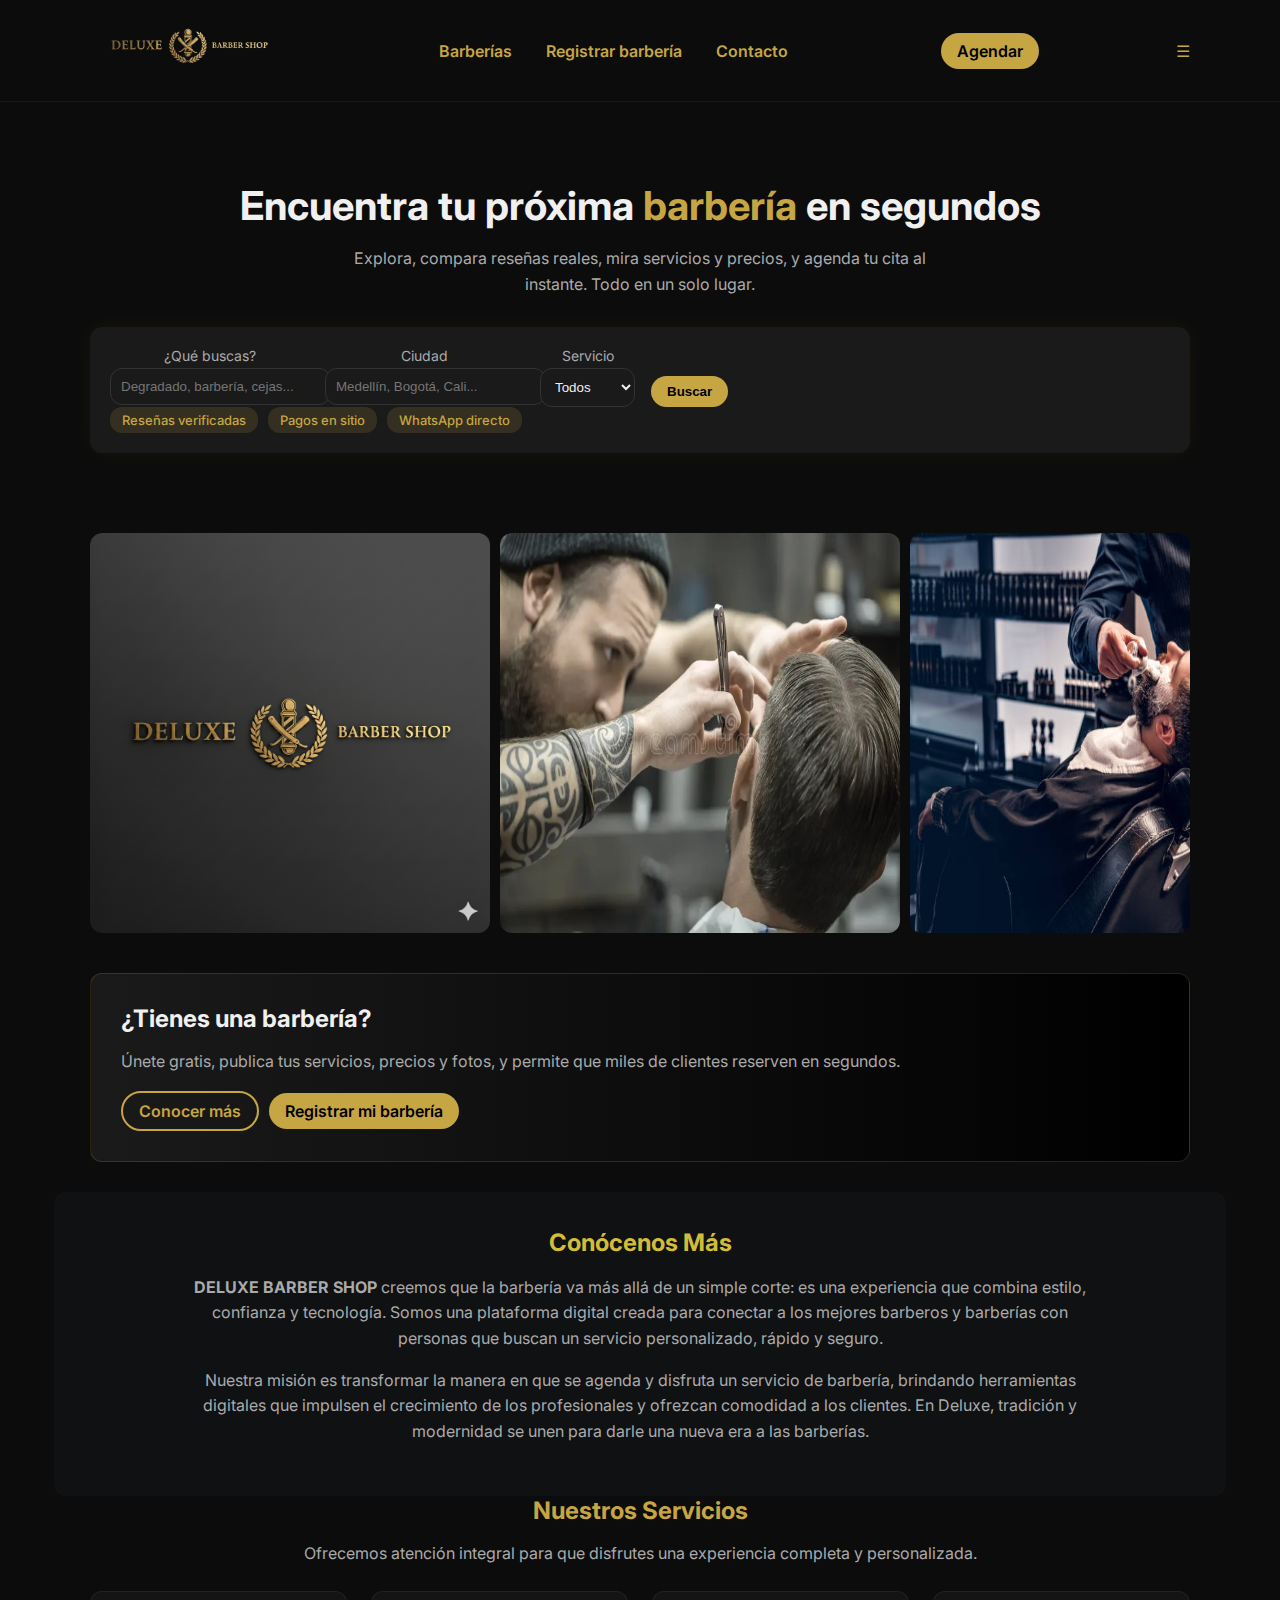
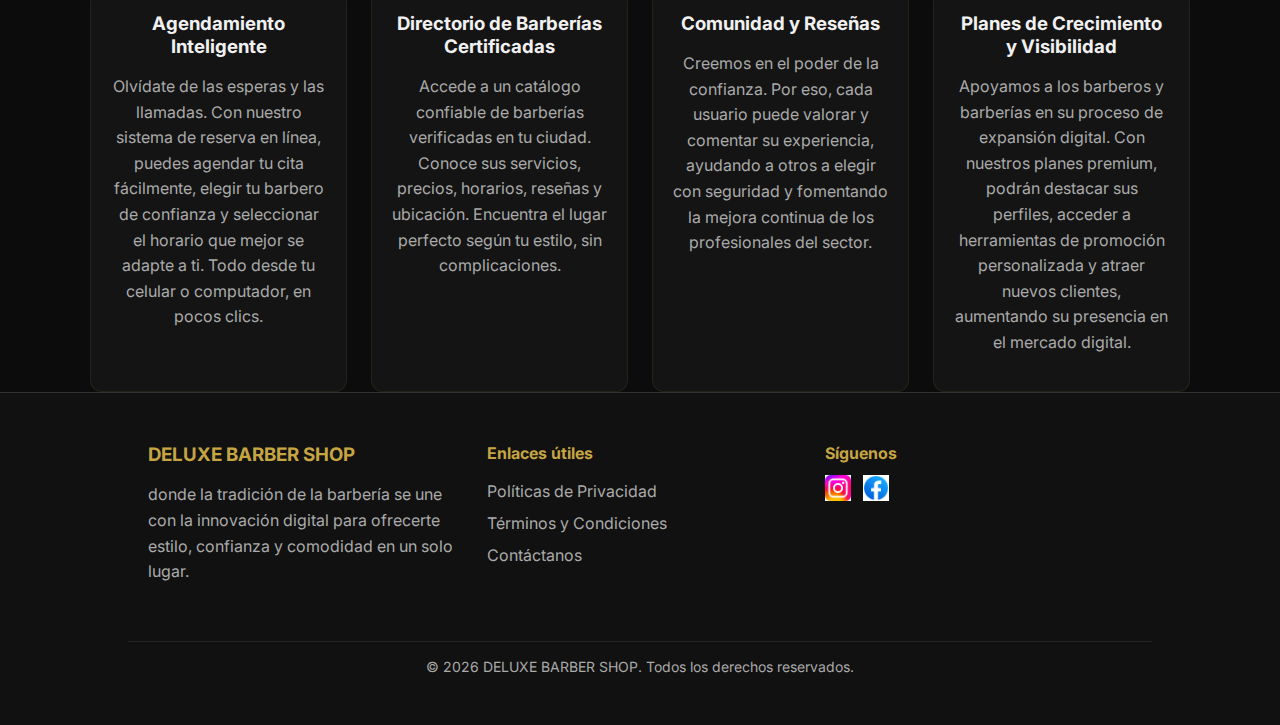
<file: index.html>
<!DOCTYPE html>
<html lang="es">
<head>
  <meta charset="UTF-8" />
  <meta name="viewport" content="width=device-width, initial-scale=1" />
  <title>DELUXE BARBER SHOP · Encuentra y agenda en barberías cerca de ti</title>
  <link href="styles.css" rel="stylesheet">
  <link rel="preconnect" href="https://fonts.googleapis.com">
  <link href="https://fonts.googleapis.com/css2?family=Inter:wght@400;600;700&display=swap" rel="stylesheet">
  <meta name="description" content="DELUXE BARBER SHOP: descubre, compara, lee reseñas y reserva tu cita en segundos.">
</head>
<body>
<header class="site-header">
  <div class="container navbar">
    <a class="brand" href="index.html">
      <img src="assets/foto5.png" alt="DELUXE BARBER SHOP" class="logo-horizontal">
    </a>

    <nav id="navMenu">
      <a href="barberias.html">Barberías</a>
      <a href="registrar.html">Registrar barbería</a>
      <a href="contacto.html">Contacto</a>
    </nav>

    <div class="cta">
      <a class="btn" href="reservas.html">Agendar</a>
    </div>

    <!-- Botón menú hamburguesa -->
    <div class="menu-toggle" id="menuToggle">☰</div>
  </div>
</header>

<main>
  <section class="hero container">
    <div class="headline">
      <h1>Encuentra tu próxima <span style="color:var(--primary)">barbería</span> en segundos</h1>
      <p>Explora, compara reseñas reales, mira servicios y precios, y agenda tu cita al instante. Todo en un solo lugar.</p>
    </div>

    <form class="search-card" action="barberias.html" method="GET" aria-label="Buscar barberías">
      <div class="search-row">
        <div class="field">
          <label for="q">¿Qué buscas?</label>
          <input id="q" name="q" type="text" placeholder="Degradado, barbería, cejas..." autocomplete="off">
        </div>
        <div class="field">
          <label for="city">Ciudad</label>
          <input id="city" name="city" type="text" placeholder="Medellín, Bogotá, Cali...">
        </div>
        <div class="field">
          <label for="service">Servicio</label>
          <select id="service" name="service">
            <option value="">Todos</option>
            <option>Corte</option>
            <option>Barba</option>
            <option>Perfilado</option>
            <option>Tinte</option>
            <option>Diseño</option>
          </select>
        </div>
        <div class="field" style="align-self:end">
          <button class="btn" type="submit">Buscar</button>
        </div>
      </div>
      <div style="display:flex; gap:10px; align-items:center; flex-wrap:wrap">
        <span class="badge">Reseñas verificadas</span>
        <span class="badge">Pagos en sitio</span>
        <span class="badge">WhatsApp directo</span>
      </div>
    </form>
  </section>

  <section class="section container">
    <div class="carousel">
      <div class="carousel-track">
        <img src="assets/foto1.png" alt="Barbería 1">
        <img src="assets/foto2.webp" alt="Barbería 2">
        <img src="assets/foto3.jpg" alt="Barbería 3">
        <img src="assets/foto4.webp" alt="Barbería 4">
      </div>
    </div>
  </section>

  <section class="section container">
    <div class="banner">
      <div>
        <h2>¿Tienes una barbería?</h2>
        <p class="subtitle">Únete gratis, publica tus servicios, precios y fotos, y permite que miles de clientes reserven en segundos.</p>
      </div>
      <div style="display:flex; gap:10px; justify-content:flex-end; align-items:center">
        <!-- Este botón ahora hace scroll a #conocenos -->
        <a class="btn ghost" id="btn-conoce-mas" href="#conocenos">Conocer más</a>
        <a class="btn" href="registrar.html">Registrar mi barbería</a>
      </div>
    </div>
  </section>

  <!-- NUEVA SECCIÓN: Conócenos (visible, hacia donde scrollea el botón) -->
  <section id="conocenos" class="section container" style="background:#0f1113; border-radius:12px; padding:36px; margin-top:30px;">
    <h2 style="color:rgb(211, 188, 56); text-align:center; margin-bottom:18px;">Conócenos Más</h2>
    <div style="max-width:900px; margin:0 auto; color:var(--muted); line-height:1.7; text-align:center;">
      <p><strong>DELUXE BARBER SHOP</strong> creemos que la barbería va más allá de un simple corte: es una experiencia que combina estilo, confianza y tecnología. Somos una plataforma digital creada para conectar a los mejores barberos y barberías con personas que buscan un servicio personalizado, rápido y seguro.</p>
      <p>Nuestra misión es transformar la manera en que se agenda y disfruta un servicio de barbería, brindando herramientas digitales que impulsen el crecimiento de los profesionales y ofrezcan comodidad a los clientes.
        En Deluxe, tradición y modernidad se unen para darle una nueva era a las barberías.</p>
    </div>
  </section>

  <!-- Sección Servicios (igual que antes) -->
  <section class="section container" id="servicios" style="text-align:center;">
    <h2 style="color:var(--primary);">Nuestros Servicios</h2>
    <p class="subtitle">Ofrecemos atención integral para que disfrutes una experiencia completa y personalizada.</p>
    <div style="display:grid; grid-template-columns: repeat(auto-fit,minmax(240px,1fr)); gap:24px; margin-top:24px;">
      <div class="card">
        <h3>Agendamiento Inteligente</h3>
        <p>Olvídate de las esperas y las llamadas. Con nuestro sistema de reserva en línea, puedes agendar tu cita fácilmente, elegir tu barbero de confianza y seleccionar el horario que mejor se adapte a ti. Todo desde tu celular o computador, en pocos clics.</p>
      </div>
      <div class="card">
        <h3>Directorio de Barberías Certificadas</h3>
        <p>Accede a un catálogo confiable de barberías verificadas en tu ciudad. Conoce sus servicios, precios, horarios, reseñas y ubicación. Encuentra el lugar perfecto según tu estilo, sin complicaciones.</p>
      </div>
      <div class="card">
        <h3>Comunidad y Reseñas</h3>
        <p>Creemos en el poder de la confianza. Por eso, cada usuario puede valorar y comentar su experiencia, ayudando a otros a elegir con seguridad y fomentando la mejora continua de los profesionales del sector.</p>
      </div>
      <div class="card">
        <h3>Planes de Crecimiento y Visibilidad</h3>
        <p>Apoyamos a los barberos y barberías en su proceso de expansión digital. Con nuestros planes premium, podrán destacar sus perfiles, acceder a herramientas de promoción personalizada y atraer nuevos clientes, aumentando su presencia en el mercado digital.</p>
      </div>
    </div>
  </section>
</main>

<!-- Footer actualizado con enlaces a privacidad/terminos y redes (links de ejemplo) -->
<footer class="footer">
  <div class="container" style="display:grid; grid-template-columns: repeat(auto-fit, minmax(220px,1fr)); gap:32px;">
    <div>
      <h3 style="color:var(--primary); margin-bottom:12px;">DELUXE BARBER SHOP</h3>
      <p style="color:var(--muted);">donde la tradición de la barbería se une con la innovación digital para ofrecerte estilo, confianza y comodidad en un solo lugar.</p>
    </div>

    <div>
      <h4 style="color:var(--primary); margin-bottom:12px;">Enlaces útiles</h4>
      <ul style="list-style:none; padding:0; margin:0; line-height:2;">
        <li><a href="privacidad.html">Políticas de Privacidad</a></li>
        <li><a href="terminos.html">Términos y Condiciones</a></li>
        <li><a href="contacto.html">Contáctanos</a></li>
      </ul>
    </div>

    <div>
      <h4 style="color:var(--primary); margin-bottom:12px;">Síguenos</h4>
      <div style="display:flex; gap:12px; align-items:center;">
        <!-- enlaces de ejemplo; reemplázalos por los reales cuando quieras -->
        <a href="https://www.instagram.com/deluxe_barber_shop23?igsh=MXJsNG1yYXloMnUyMw==" target="_blank"><img src="assets/instagram.png.jpeg" alt="Instagram" width="26" height="26"></a>
        <a href="https://www.facebook.com/share/1FN46HsBbB/" target="_blank"><img src="assets/facebook.png.png" alt="Facebook" width="26" height="26"></a>
        
      </div>
    </div>
  </div>

  <div style="text-align:center; margin-top:40px; border-top:1px solid rgba(255,255,255,.08); padding-top:16px; font-size:14px; color:var(--muted);">
    © <span id="year"></span> DELUXE BARBER SHOP. Todos los derechos reservados.
  </div>
</footer>

<script src="scripts.js"></script>
<script>
  // año en footer
  document.getElementById('year').textContent = new Date().getFullYear();

  // scroll suave para "Conocer más" (botón)
  document.addEventListener("DOMContentLoaded", function () {
    const btnConoceMas = document.getElementById("btn-conoce-mas");
    const destino = document.getElementById("conocenos");
    if (btnConoceMas && destino) {
      btnConoceMas.addEventListener("click", function (e) {
        e.preventDefault();
        destino.scrollIntoView({ behavior: "smooth", block: "start" });
      });
    }
  });
</script>

<!--Start of Tawk.to Script-->
<script type="text/javascript">
var Tawk_API=Tawk_API||{}, Tawk_LoadStart=new Date();
(function(){
var s1=document.createElement("script"),s0=document.getElementsByTagName("script")[0];
s1.async=true;
s1.src='https://embed.tawk.to/68e9d48e43668619506697a1/1j78mcjt5';
s1.charset='UTF-8';
s1.setAttribute('crossorigin','*');
s0.parentNode.insertBefore(s1,s0);
})();
</script>
<!--End of Tawk.to Script-->
</body>
</html>
</file>
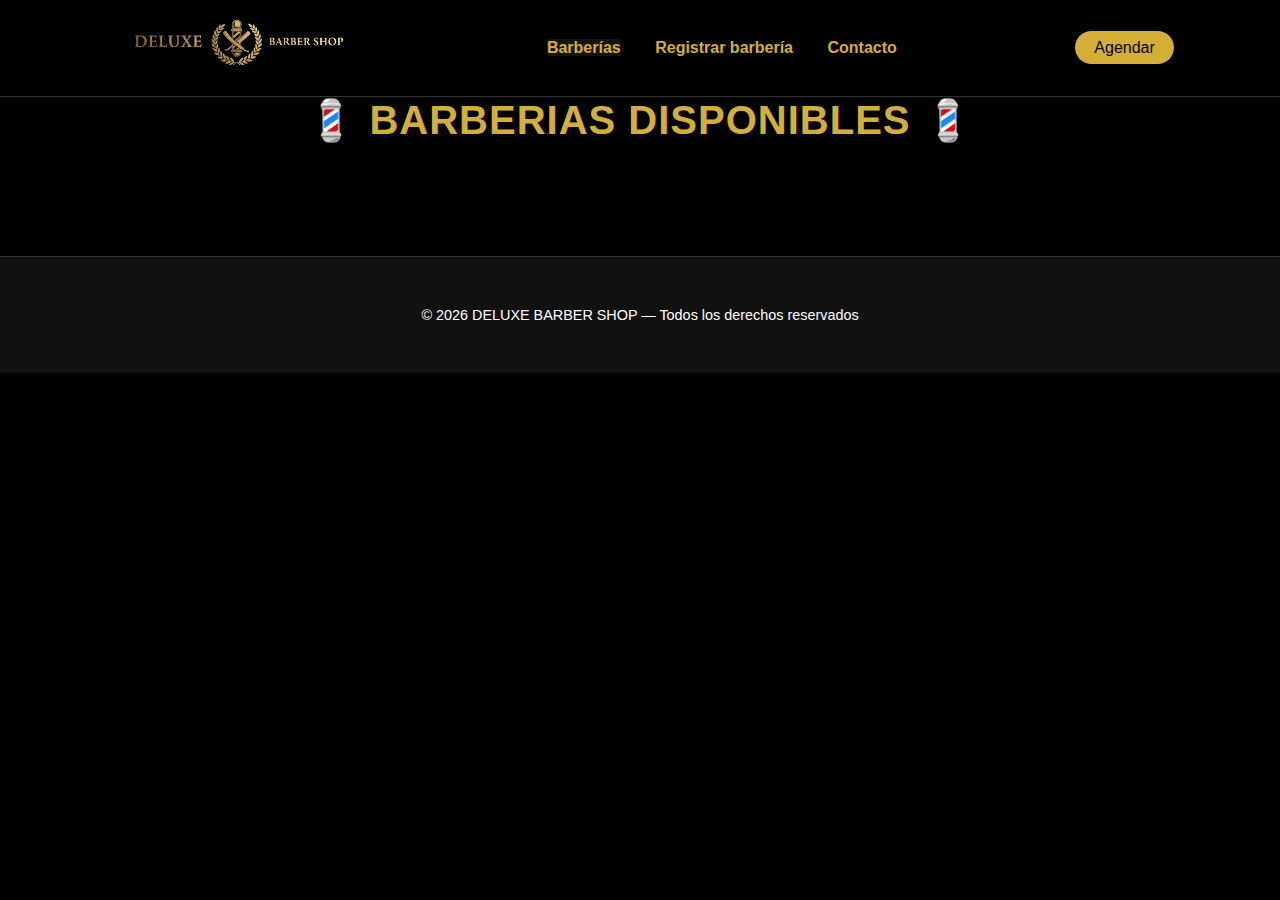
<file: barberias.html>
<!DOCTYPE html>
<html lang="es">
<head>
  <meta charset="UTF-8">
  <meta name="viewport" content="width=device-width, initial-scale=1">
  <title> BARBERIAS DISPONIBLES</title>
  <link href="styles.css" rel="stylesheet">
  <style>
    /* Ajustes visuales específicos para este apartado */
    body {
      background-color: #000;
      color: #fff;
      font-family: 'Poppins', sans-serif;
    }

    h1 {
      text-align: center;
      font-size: 2.5rem;
      color: #d4af37; /* dorado elegante */
      margin-bottom: 2rem;
      text-transform: uppercase;
      letter-spacing: 1px;
    }

    .grid {
      display: grid;
      grid-template-columns: repeat(auto-fit, minmax(280px, 1fr));
      gap: 2rem;
      padding: 1rem;
    }

    .card-barberia {
      background-color: #111;
      border: 1px solid #333;
      border-radius: 15px;
      padding: 1.5rem;
      text-align: center;
      transition: all 0.3s ease;
      box-shadow: 0 0 10px rgba(212,175,55,0.15);
    }

    .card-barberia:hover {
      transform: translateY(-5px);
      box-shadow: 0 0 25px rgba(212,175,55,0.4);
    }

    .card-barberia img {
      width: 100%;
      height: 180px;
      object-fit: cover;
      border-radius: 12px;
      margin-bottom: 10px;
    }

    .card-barberia h3 {
      color: #d4af37;
      margin-bottom: 0.5rem;
      font-size: 1.2rem;
    }

    .card-barberia .meta {
      font-size: 0.9rem;
      color: #ccc;
      margin-bottom: 1rem;
    }

    .btn {
      background-color: #d4af37;
      color: #000;
      padding: 0.5rem 1rem;
      border-radius: 20px;
      text-decoration: none;
      font-weight: 600;
      transition: 0.3s ease;
    }

    .btn:hover {
      background-color: #fff;
      color: #000;
    }

    footer {
      background-color: #111;
      color: #aaa;
      text-align: center;
      padding: 1.5rem 0;
      font-size: 0.9rem;
      margin-top: 3rem;
      border-top: 1px solid #333;
    }

    .navbar a {
      color: #d4af37;
      text-decoration: none;
      margin: 0 1rem;
      font-weight: 500;
      transition: color 0.3s;
    }

    .navbar a:hover {
      color: #d4af37;
    }

    .logo-horizontal {
      height: 60px;
    }

    .site-header {
      background-color: #000;
      border-bottom: 1px solid #333;
      padding: 1rem 0;
    }

    .container.navbar {
      display: flex;
      justify-content: space-between;
      align-items: center;
      flex-wrap: wrap;
      padding: 0 2rem;
    }

    .cta .btn {
      background-color: #d4af37;
      color: #000;
      border-radius: 30px;
      padding: 0.5rem 1.2rem;
    }
  </style>
</head>
<body>

<header class="site-header">
  <div class="container navbar">
    <a class="brand" href="index.html">
      <img src="assets/foto5.png" alt="DELUXE BARBER SHOP" class="logo-horizontal">
    </a>

    <nav>
      <a href="barberias.html" class="active">Barberías</a>
      <a href="registrar.html">Registrar barbería</a>
      <a href="contacto.html">Contacto</a>
    </nav>

    <div class="cta">
      <a class="btn" href="reservas.html">Agendar</a>
    </div>
  </div>
</header>

<main class="container section">
  <h1>💈 BARBERIAS DISPONIBLES 💈</h1>
  <div id="barberiasList" class="grid"></div>
</main>

<footer class="footer">
  <div class="container">© <span id="year"></span> DELUXE BARBER SHOP — Todos los derechos reservados</div>
</footer>

<script  type="module" src="scripts.js"></script>
<script>
document.getElementById('year').textContent = new Date().getFullYear();

async function renderList(){
  const list = await loadBarberias();
  const container = document.getElementById("barberiasList");
  container.innerHTML = "";

  if (!list.length){
    container.innerHTML = "<p style='text-align:center;'>No hay barberías registradas por el momento.</p>";
    return;
  }

  list.forEach(b => {
    const card = document.createElement("div");
    card.className = "card-barberia";

    const logo = b.logo ? `<img src="${b.logo}" alt="Logo de ${b.name}">` : "";
    const photo = (b.photos && b.photos.length) ? 
      `<img src="${b.photos[0]}" alt="Foto de ${b.name}">` 
      : "";

    card.innerHTML = `
      ${logo || photo}
      <h3>${b.name}</h3>
      <p class="meta">${b.address || ''} ${b.city ? '• ' + b.city : ''}</p>
      <a class="btn" href="barberia.html?id=${b.id}">Ver barbería</a>
    `;

    container.appendChild(card);
  });
}

renderList();
</script>
</body>
</html>
</file>
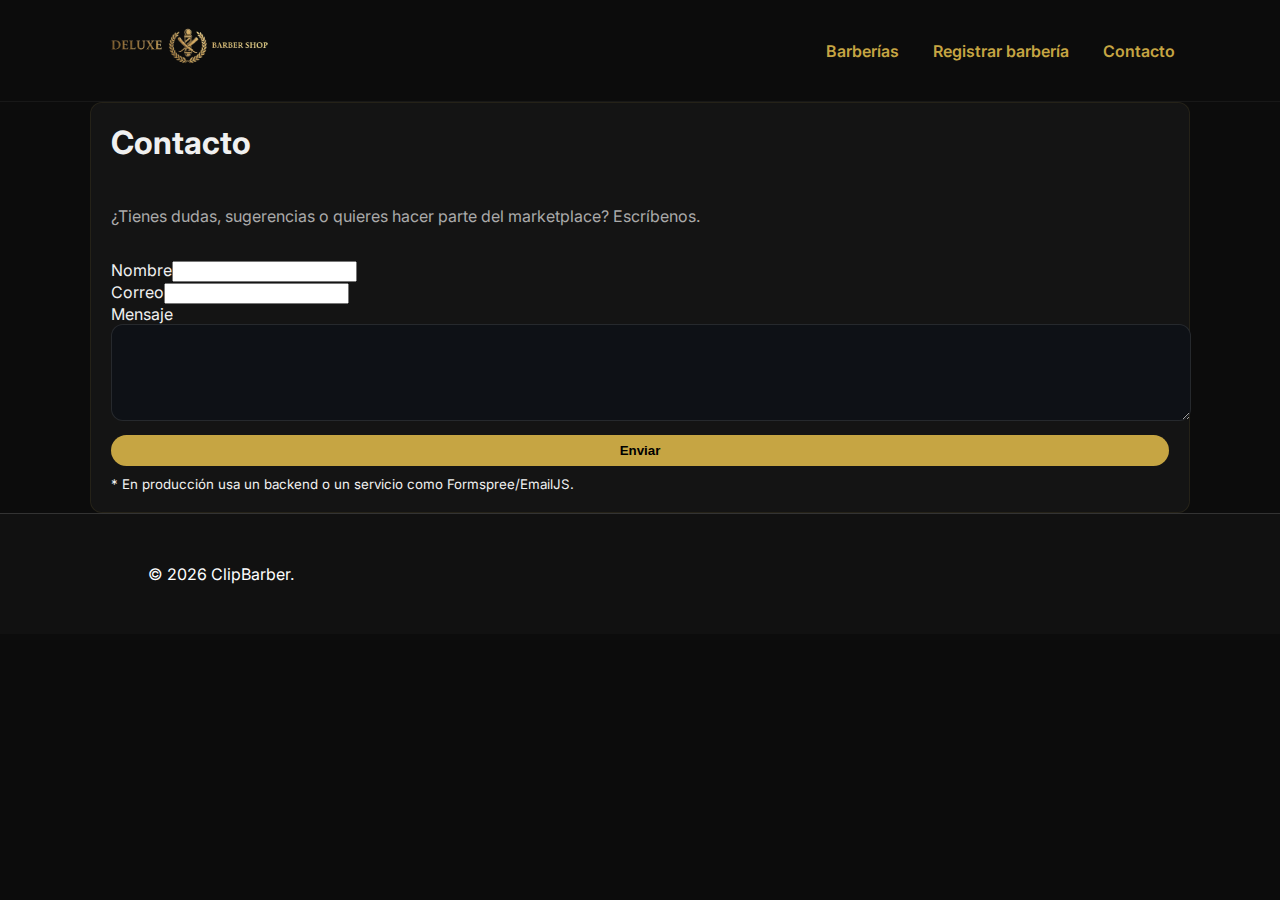
<file: contacto.html>
<!DOCTYPE html>
<html lang="es">
<head>
  <meta charset="UTF-8">
  <meta name="viewport" content="width=device-width, initial-scale=1">
  <title>Contacto · ClipBarber</title>
  <link href="styles.css" rel="stylesheet">
  <link rel="preconnect" href="https://fonts.googleapis.com">
  <link href="https://fonts.googleapis.com/css2?family=Inter:wght@400;600;700&display=swap" rel="stylesheet">
</head>
<body>
<header class="site-header">
  <div class="container navbar">
    <a class="brand" href="index.html">
      <img src="assets/foto5.png" alt="ClipBarber Logo" class="logo-horizontal">
    </a>
    <nav>
      <a href="barberias.html">Barberías</a>
      <a href="registrar.html">Registrar barbería</a>
      <a href="contacto.html">Contacto</a>
    </nav>
  </div>
</header>

<main class="container section">
  <section class="card" style="display:grid; gap:14px">
    <h1>Contacto</h1>
    <p class="subtitle">¿Tienes dudas, sugerencias o quieres hacer parte del marketplace? Escríbenos.</p>
    <form action="mailto:tuequipo@clipbarber.com" method="post" enctype="text/plain" style="display:grid; gap:10px">
      <div class="grid" style="gap:10px">
        <div style="grid-column: span 6"><label>Nombre<input required name="nombre"></label></div>
        <div style="grid-column: span 6"><label>Correo<input required type="email" name="email"></label></div>
        <div style="grid-column: span 12"><label>Mensaje<textarea required name="mensaje" rows="5" style="width:100%;border-radius:12px;background:#0e1116;border:1px solid rgba(255,255,255,.1);color:var(--text);padding:10px"></textarea></label></div>
      </div>
      <button class="btn" type="submit">Enviar</button>
      <small class="meta">* En producción usa un backend o un servicio como Formspree/EmailJS.</small>
    </form>
  </section>
</main>

<footer class="footer"><div class="container">© <span id="year"></span> ClipBarber.</div></footer>
<script>document.getElementById('year').textContent = new Date().getFullYear();</script>
</body>
</html>
</file>
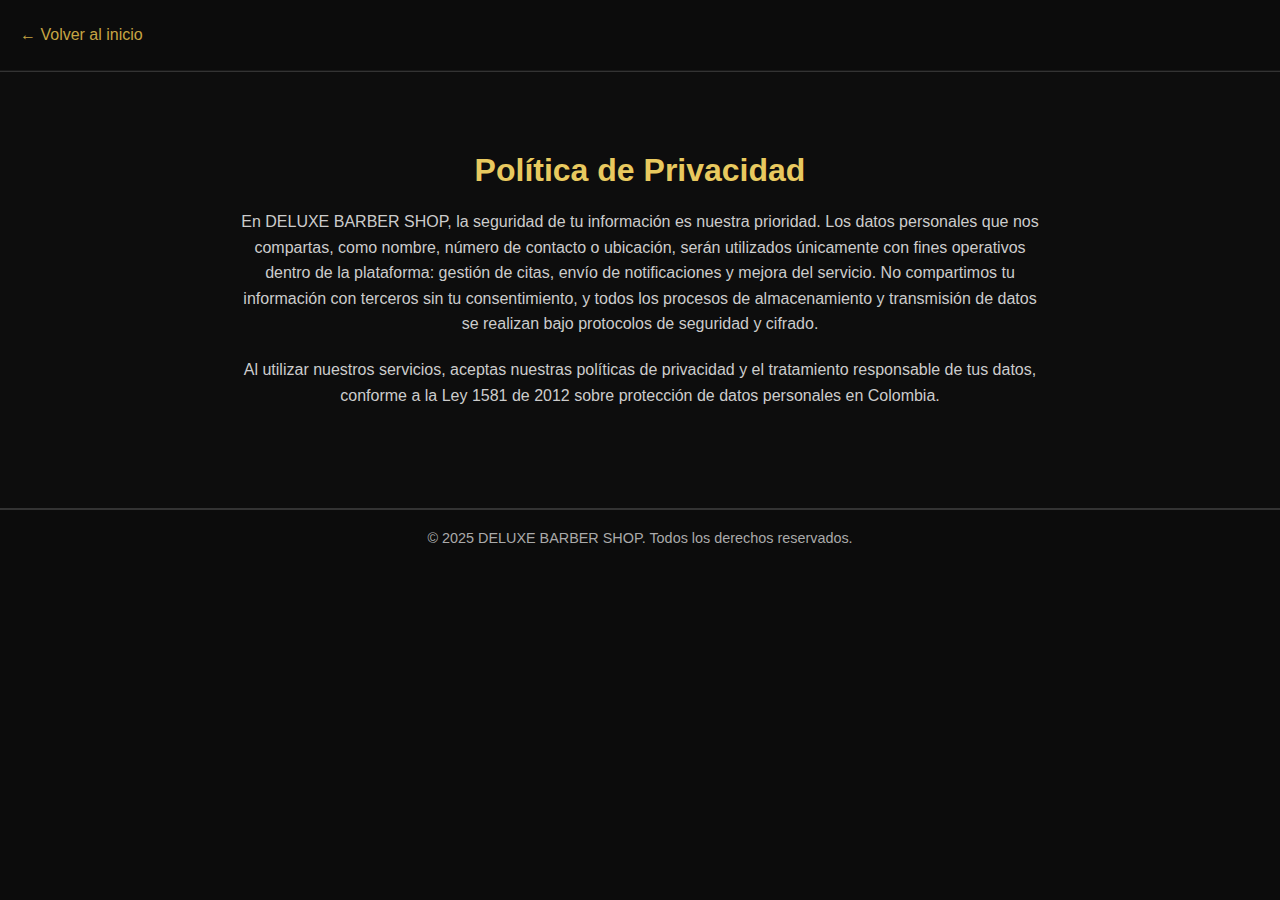
<file: privacidad.html>
<!DOCTYPE html>
<html lang="es">
<head>
<meta charset="UTF-8">
<title>Política de Privacidad · DELUXE BARBER SHOP</title>
<link href="styles.css" rel="stylesheet">
</head>
<body>
  <header class="site-header">
    <div class="navbar">
      <a href="index.html" class="brand">← Volver al inicio</a>
    </div>
  </header>
  <main class="about">
    <h2>Política de Privacidad</h2>
    <p>En DELUXE BARBER SHOP, la seguridad de tu información es nuestra prioridad. Los datos personales que nos compartas, como nombre, número de contacto o ubicación, serán utilizados únicamente con fines operativos dentro de la plataforma: gestión de citas, envío de notificaciones y mejora del servicio.
       No compartimos tu información con terceros sin tu consentimiento, y todos los procesos de almacenamiento y transmisión de datos se realizan bajo protocolos de seguridad y cifrado.</p>
    <p>Al utilizar nuestros servicios, aceptas nuestras políticas de privacidad y el tratamiento responsable de tus datos, conforme a la Ley 1581 de 2012 sobre protección de datos personales en Colombia.</p>
  </main>
  <footer class="footer-bottom">
    © 2025 DELUXE BARBER SHOP. Todos los derechos reservados.
  </footer>
</body>
</html>
</file>
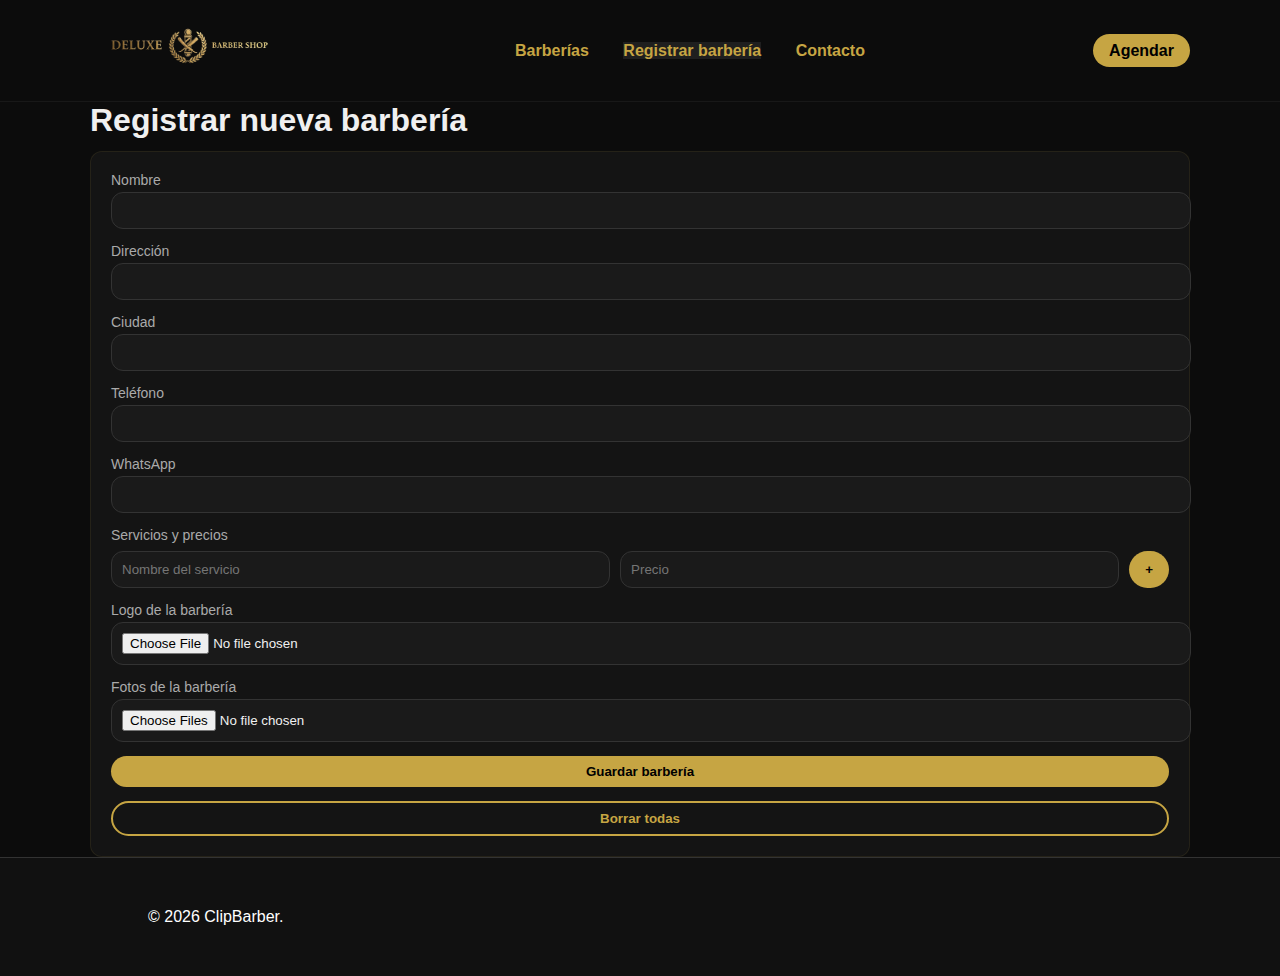
<file: registrar.html>
<!DOCTYPE html>
<html lang="es">
<head>
  <meta charset="UTF-8">
  <meta name="viewport" content="width=device-width, initial-scale=1">
  <title>Registrar Barbería · ClipBarber</title>
  <link href="styles.css" rel="stylesheet">
</head>
<body>
<header class="site-header">
  <div class="navbar container">
    <a class="brand" href="index.html">
      <img src="assets/foto5.png" alt="ClipBarber" class="logo-horizontal">
    </a>
    <nav>
      <a href="barberias.html">Barberías</a>
      <a href="registrar.html">Registrar barbería</a>
      <a href="contacto.html">Contacto</a>
    </nav>
    <div class="cta">
      <a class="btn" href="reservas.html">Agendar</a>
    </div>
  </div>
</header>

<main class="container section">
  <h1>Registrar nueva barbería</h1>

  <form id="formBarberia" class="card" style="display:grid; gap:14px;">
    <div class="field">
      <label for="name">Nombre</label>
      <input type="text" id="name" required>
    </div>

    <div class="field">
      <label for="address">Dirección</label>
      <input type="text" id="address">
    </div>

    <div class="field">
      <label for="city">Ciudad</label>
      <input type="text" id="city">
    </div>

    <div class="field">
      <label for="phone">Teléfono</label>
      <input type="text" id="phone">
    </div>

    <div class="field">
      <label for="whatsapp">WhatsApp</label>
      <input type="text" id="whatsapp">
    </div>

    
    <div class="field">
      <label>Servicios y precios</label>
      <div id="servicesList"></div>
      <div style="display:flex; gap:10px; margin-top:8px;">
        <input type="text" id="serviceName" placeholder="Nombre del servicio">
        <input type="number" id="servicePrice" placeholder="Precio">
        <button type="button" class="btn" id="addService">+</button>
      </div>
    </div>

    
    <div class="field">
      <label for="logo">Logo de la barbería</label>
      <input type="file" id="logo" name="logo" accept="image/*">
    </div>

    
    <div class="field">
      <label for="photos">Fotos de la barbería</label>
      <input type="file" id="photos" name="photos" accept="image/*" multiple>
    </div>

    <button type="submit" class="btn">Guardar barbería</button>
    <button type="button" id="btnclear" class="btn ghost">Borrar todas</button>
  </form>
</main>

<footer class="footer">
  <div class="container">© <span id="year"></span> ClipBarber.</div>
</footer>

<script src="scripts.js"></script>
<script>
document.getElementById('year').textContent = new Date().getFullYear();

let servicesArr = [];

document.getElementById("addService").addEventListener("click", () => {
  const name = document.getElementById("serviceName").value;
  const price = document.getElementById("servicePrice").value;

  if (!name || !price) {
    alert("Escribe el nombre y el precio del servicio.");
    return;
  }

  servicesArr.push({name, price});
  renderServices();
  document.getElementById("serviceName").value = "";
  document.getElementById("servicePrice").value = "";
});

function renderServices(){
  const list = document.getElementById("servicesList");
  list.innerHTML = servicesArr.map((s,i) => `
    <div style="display:flex; justify-content:space-between; align-items:center; margin-bottom:6px; padding:6px; background:#0f1319; border-radius:8px;">
      <span>${s.name} - $${s.price}</span>
      <button type="button" onclick="removeService(${i})" style="background:red; border:none; color:white; padding:4px 8px; border-radius:6px; cursor:pointer;">x</button>
    </div>
  `).join("");
}

function removeService(i){
  servicesArr.splice(i,1);
  renderServices();
}


document.getElementById("formBarberia").addEventListener("submit", async e => {
  e.preventDefault();

  const name = document.getElementById("name").value;
  const address = document.getElementById("address").value;
  const city = document.getElementById("city").value;
  const phone = document.getElementById("phone").value;
  const whatsapp = document.getElementById("whatsapp").value;

  const logoFile = document.getElementById("logo").files[0];
  const files = document.getElementById("photos").files;

  const newItem = {
    id: Date.now(),
    name,
    address,
    city,
    phone,
    whatsapp,
    services: servicesArr
  };

  await saveBarberia(newItem, files, logoFile);

  toast("Barbería registrada con servicios, logo y fotos");
  e.target.reset();
  servicesArr = [];
  renderServices();
});
</script>
</body>
</html>
</file>
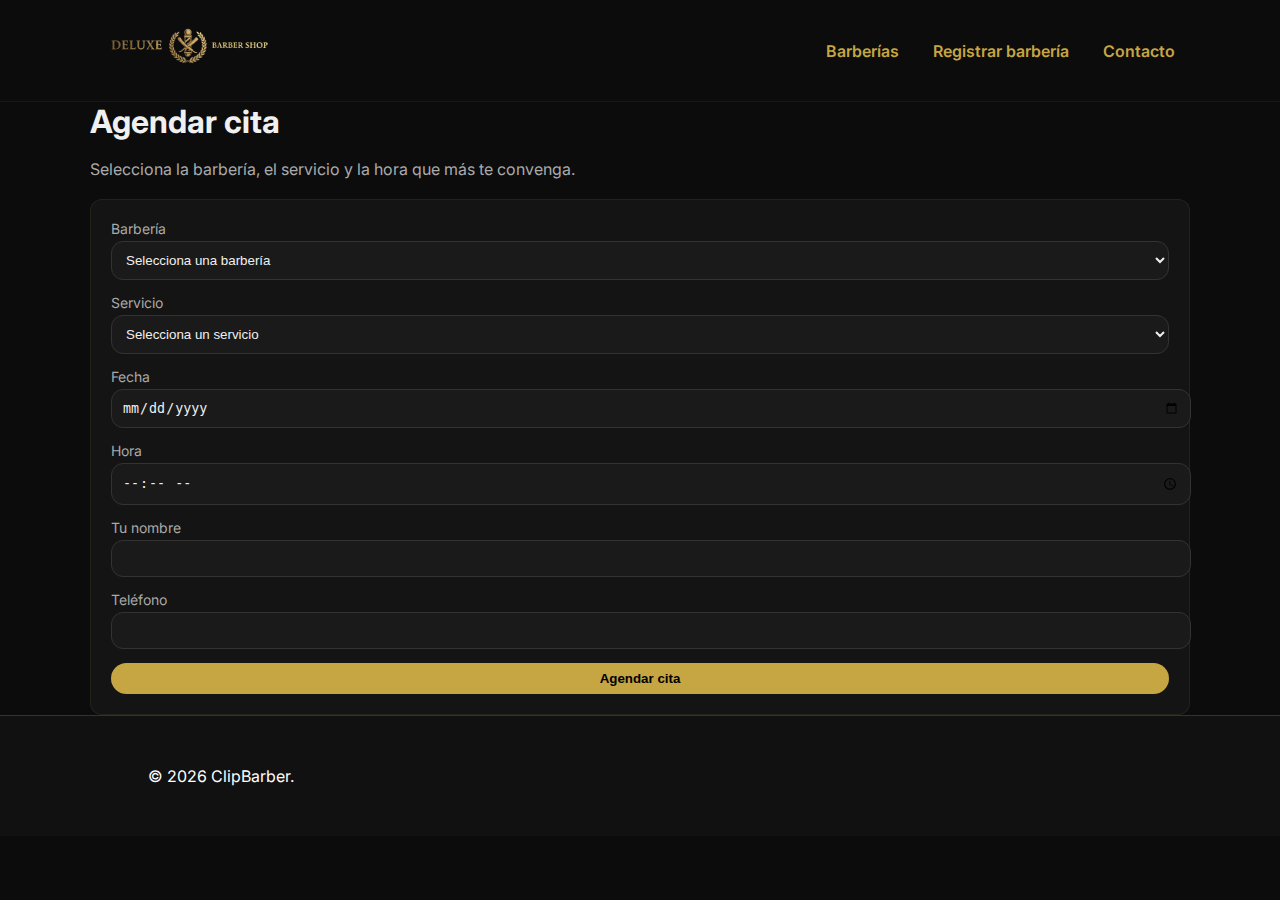
<file: reservas.html>
<!DOCTYPE html>
<html lang="es">
<head>
  <meta charset="UTF-8">
  <meta name="viewport" content="width=device-width, initial-scale=1">
  <title>Agendar cita · ClipBarber</title>
  <link href="styles.css" rel="stylesheet">
  <link rel="preconnect" href="https://fonts.googleapis.com">
  <link href="https://fonts.googleapis.com/css2?family=Inter:wght@400;600;700&display=swap" rel="stylesheet">
</head>
<body>
<header class="site-header">
  <div class="container navbar">
    <a class="brand" href="index.html">
      <img src="assets/foto5.png" alt="ClipBarber Logo" class="logo-horizontal">
    </a>
    <nav>
      <a href="barberias.html">Barberías</a>
      <a href="registrar.html">Registrar barbería</a>
      <a href="contacto.html">Contacto</a>
    </nav>
  </div>
</header>

<main class="container section">
  <h1>Agendar cita</h1>
  <p class="subtitle">Selecciona la barbería, el servicio y la hora que más te convenga.</p>

  <form id="formReserva" class="card" style="display:grid; gap:14px;">
    <div class="field">
      <label for="barberia">Barbería</label>
      <select id="barberia" required>
        <option value="">Selecciona una barbería</option>
      </select>
    </div>

    <div class="field">
      <label for="servicio">Servicio</label>
      <select id="servicio" required>
        <option value="">Selecciona un servicio</option>
      </select>
    </div>

    <div class="field">
      <label for="fecha">Fecha</label>
      <input type="date" id="fecha" required>
    </div>

    <div class="field">
      <label for="hora">Hora</label>
      <input type="time" id="hora" required>
    </div>

    <div class="field">
      <label for="nombre">Tu nombre</label>
      <input type="text" id="nombre" required>
    </div>

    <div class="field">
      <label for="telefono">Teléfono</label>
      <input type="tel" id="telefono" required>
    </div>

    <button type="submit" class="btn">Agendar cita</button>
  </form>
</main>

<footer class="footer">
  <div class="container">© <span id="year"></span> ClipBarber.</div>
</footer>

<script src="scripts.js"></script>
<script>
document.getElementById('year').textContent = new Date().getFullYear();


(async function loadBarberiasForReserva(){
  const list = await loadBarberias();
  const select = document.getElementById("barberia");

  list.forEach(b => {
    const option = document.createElement("option");
    option.value = b.id;
    option.textContent = b.name;
    select.appendChild(option);
  });

  
  select.addEventListener("change", () => {
    const selected = list.find(b => b.id == select.value);
    const servicioSelect = document.getElementById("servicio");
    servicioSelect.innerHTML = '<option value="">Selecciona un servicio</option>';
    if (selected && selected.services) {
      selected.services.forEach(s => {
        const opt = document.createElement("option");
        opt.value = s.name;
        opt.textContent = `${s.name} - $${s.price}`;
        servicioSelect.appendChild(opt);
      });
    }
  });
})();


document.getElementById("formReserva").addEventListener("submit", e => {
  e.preventDefault();
  toast("¡Tu cita ha sido agendada correctamente!");
  e.target.reset();
});
</script>
</body>
</html>
</file>
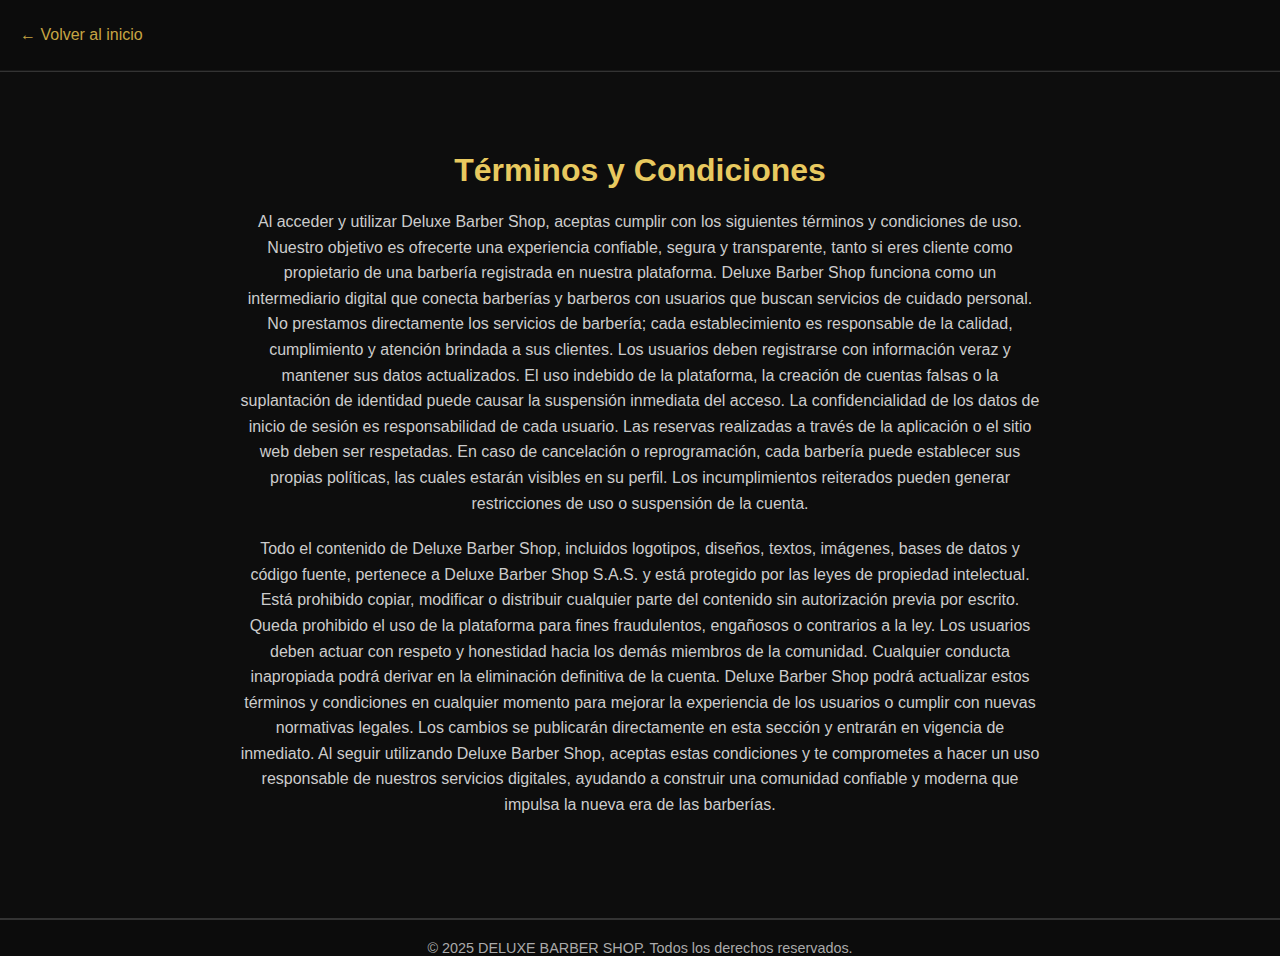
<file: terminos.html>
<!DOCTYPE html>
<html lang="es">
<head>
<meta charset="UTF-8">
<title>Términos y Condiciones · DELUXE BARBER SHOP</title>
<link href="styles.css" rel="stylesheet">
</head>
<body>
  <header class="site-header">
    <div class="navbar">
      <a href="index.html" class="brand">← Volver al inicio</a>
    </div>
  </header>
  <main class="about">
    <h2>Términos y Condiciones</h2>
    <p>Al acceder y utilizar Deluxe Barber Shop, aceptas cumplir con los siguientes términos y condiciones de uso. Nuestro objetivo es ofrecerte una experiencia confiable, segura y transparente, tanto si eres cliente como propietario de una barbería registrada en nuestra plataforma.

      Deluxe Barber Shop funciona como un intermediario digital que conecta barberías y barberos con usuarios que buscan servicios de cuidado personal. No prestamos directamente los servicios de barbería; cada establecimiento es responsable de la calidad, cumplimiento y atención brindada a sus clientes.

      Los usuarios deben registrarse con información veraz y mantener sus datos actualizados. El uso indebido de la plataforma, la creación de cuentas falsas o la suplantación de identidad puede causar la suspensión inmediata del acceso. La confidencialidad de los datos de inicio de sesión es responsabilidad de cada usuario.

      Las reservas realizadas a través de la aplicación o el sitio web deben ser respetadas. En caso de cancelación o reprogramación, cada barbería puede establecer sus propias políticas, las cuales estarán visibles en su perfil. Los incumplimientos reiterados pueden generar restricciones de uso o suspensión de la cuenta.</p>
    <p>Todo el contenido de Deluxe Barber Shop, incluidos logotipos, diseños, textos, imágenes, bases de datos y código fuente, pertenece a Deluxe Barber Shop S.A.S. y está protegido por las leyes de propiedad intelectual. Está prohibido copiar, modificar o distribuir cualquier parte del contenido sin autorización previa por escrito.

      Queda prohibido el uso de la plataforma para fines fraudulentos, engañosos o contrarios a la ley. Los usuarios deben actuar con respeto y honestidad hacia los demás miembros de la comunidad. Cualquier conducta inapropiada podrá derivar en la eliminación definitiva de la cuenta.

      Deluxe Barber Shop podrá actualizar estos términos y condiciones en cualquier momento para mejorar la experiencia de los usuarios o cumplir con nuevas normativas legales. Los cambios se publicarán directamente en esta sección y entrarán en vigencia de inmediato.

      Al seguir utilizando Deluxe Barber Shop, aceptas estas condiciones y te comprometes a hacer un uso responsable de nuestros servicios digitales, ayudando a construir una comunidad confiable y moderna que impulsa la nueva era de las barberías.</p>
  </main>
  <footer class="footer-bottom">
    © 2025 DELUXE BARBER SHOP. Todos los derechos reservados.
  </footer>
</body>
</html>
</file>
<file: styles.css>
:root {
  --primary: #c6a543; /* Dorado elegante */
  --bg: #0c0c0c; /* Fondo negro */
  --text: #f0f0f0;
  --muted: #aaaaaa;
  --accent: #1a1a1a;
  --radius: 12px;
  --transition: all 0.3s ease;
  font-family: 'Inter', sans-serif;
}

/* ======== BASE ======== */
body {
  background-color: var(--bg);
  color: var(--text);
  margin: 0;
  padding: 0;
  font-family: 'Inter', sans-serif;
  scroll-behavior: smooth;
}

a {
  color: var(--primary);
  text-decoration: none;
  transition: var(--transition);
}

a:hover {
  color: #e8c95f;
}

h1, h2, h3, h4 {
  color: var(--text);
  margin: 0 0 12px 0;
}

p {
  color: var(--muted);
  line-height: 1.6;
}

.container {
  max-width: 1100px;
  margin: auto;
  padding: 0 20px;
}

/* ======== HEADER ======== */
.site-header {
  background: var(--accent);
  border-bottom: 1px solid rgba(255,255,255,0.05);
  position: sticky;
  top: 0;
  z-index: 10;
}

.navbar {
  display: flex;
  justify-content: space-between;
  align-items: center;
  padding: 16px 0;
}

.navbar nav a {
  margin: 0 15px;
  font-weight: 600;
}

.navbar nav a:hover {
  color: #e8c95f;
}

.logo-horizontal {
  height: 50px;
}

/* ======== BOTONES ======== */
.btn {
  background-color: var(--primary);
  color: #000;
  padding: 10px 20px;
  border-radius: var(--radius);
  font-weight: 600;
  transition: var(--transition);
  border: none;
  cursor: pointer;
}

.btn:hover {
  background-color: #e8c95f;
}

.btn.ghost {
  background: transparent;
  border: 2px solid var(--primary);
  color: var(--primary);
}

.btn.ghost:hover {
  background-color: var(--primary);
  color: #000;
}

/* ======== HERO ======== */
.hero {
  text-align: center;
  padding: 80px 20px 40px;
}

.hero h1 {
  font-size: 2.5rem;
  line-height: 1.2;
  color: var(--text);
}

.hero p {
  margin-top: 16px;
  max-width: 600px;
  margin-left: auto;
  margin-right: auto;
  color: var(--muted);
}

/* ======== SEARCH ======== */
.search-card {
  margin-top: 30px;
  background-color: var(--accent);
  border-radius: var(--radius);
  padding: 20px;
  box-shadow: 0 0 20px rgba(255, 215, 0, 0.05);
}

.search-row {
  display: flex;
  flex-wrap: wrap;
  gap: 16px;
}

.field label {
  display: block;
  font-size: 14px;
  color: var(--muted);
  margin-bottom: 4px;
}

.field input,
.field select {
  width: 100%;
  padding: 10px;
  border-radius: var(--radius);
  border: 1px solid #333;
  background-color: #1a1a1a;
  color: var(--text);
}

/* ======== BADGES ======== */
.badge {
  background: rgba(198, 165, 67, 0.15);
  color: var(--primary);
  padding: 5px 12px;
  border-radius: var(--radius);
  font-size: 13px;
  font-weight: 500;
}

/* ======== CARRUSEL ======== */
.carousel {
  overflow: hidden;
  border-radius: var(--radius);
  margin: 40px 0;
}

.carousel-track {
  display: flex;
  animation: scroll 15s linear infinite;
}

.carousel-track img {
  width: 100%;
  max-width: 400px;
  margin-right: 10px;
  border-radius: var(--radius);
}

@keyframes scroll {
  0% { transform: translateX(0); }
  100% { transform: translateX(-50%); }
}

/* ======== BANNER ======== */
.banner {
  background: linear-gradient(90deg, #1a1a1a, #000);
  border: 1px solid rgba(198, 165, 67, 0.2);
  border-radius: var(--radius);
  padding: 30px;
  display: flex;
  justify-content: space-between;
  align-items: center;
  flex-wrap: wrap;
}

.subtitle {
  color: var(--muted);
}

/* ======== SECCIÓN SOBRE NOSOTROS ======== */
.sobre-nosotros {
  text-align: center;
  margin: 80px auto;
  max-width: 800px;
}

.sobre-nosotros h2 {
  color: var(--primary);
  font-size: 2rem;
  margin-bottom: 20px;
  animation: glow 3s ease-in-out infinite alternate;
}

@keyframes glow {
  from { text-shadow: 0 0 5px #c6a543; }
  to { text-shadow: 0 0 20px #e8c95f; }
}

/* ======== SERVICIOS ======== */
.card {
  background: #141414;
  border: 1px solid rgba(198, 165, 67, 0.1);
  border-radius: var(--radius);
  padding: 20px;
  transition: var(--transition);
}

.card:hover {
  border-color: var(--primary);
  transform: translateY(-5px);
}

/* ======== FOOTER ======== */
.footer a {
  color: var(--muted);
  text-decoration: none;
}

.footer a:hover {
  color: var(--primary);
}

/* ======== RESPONSIVE ======== */
@media (max-width: 768px) {
  .search-row {
    flex-direction: column;
  }

  .banner {
    flex-direction: column;
    text-align: center;
    gap: 20px;
  }
}


/* SECCIÓN CONÓCENOS */
.about {
  padding: 80px 10%;
  background-color: #0d0d0d;
  color: #fff;
  text-align: center;
  border-top: 1px solid #333;
  border-bottom: 1px solid #333;
}
.about h2 {
  color: #e8c95f;
  font-size: 2rem;
  margin-bottom: 20px;
}
.about p {
  max-width: 800px;
  margin: 0 auto 20px;
  color: #ccc;
  line-height: 1.6;
}

/* FOOTER */
.footer {
  background: #111;
  color: #fff;
  padding: 50px 10%;
  border-top: 1px solid #333;
}
.footer-container {
  display: flex;
  flex-wrap: wrap;
  justify-content: space-between;
  gap: 40px;
}
.footer-col h3, .footer-col h4 {
  color: #e8c95f;
}
.footer-col ul {
  list-style: none;
  padding: 0;
}
.footer-col ul li {
  margin: 8px 0;
}
.footer-col ul li a {
  color: #ccc;
  text-decoration: none;
}
.footer-col ul li a:hover {
  color: #e8c95f;
}
.social-icons img {
  width: 28px;
  margin-right: 10px;
  transition: transform .2s;
}
.social-icons img:hover {
  transform: scale(1.1);
}
.footer-bottom {
  text-align: center;
  padding-top: 20px;
  border-top: 1px solid #333;
  color: #aaa;
  font-size: 0.9rem;
}













/* ---------- Encabezado ---------- */
.site-header {
  background-color: #0c0c0c;
  color: #c6a543;
  padding: 10px 20px;
}

.navbar {
  display: flex;
  align-items: center;
  justify-content: space-between;
  flex-wrap: wrap;
}

/* Logo */
.logo-horizontal {
  height: 45px;
}

/* Menú base */
nav a {
  color: #c6a543;
  text-decoration: none;
  margin: 0 15px;
  font-weight: 500;
}

/* Botón */
.btn {
  background-color: #c6a543;
  color: #000;
  border-radius: 30px;
  padding: 8px 16px;
  font-weight: 600;
  text-decoration: none;
}

/* ---------- Diseño responsive ---------- */
@media (max-width: 768px) {
  .navbar {
    flex-direction: row;
    justify-content: space-between;
  }

  /* Menú apilado a la derecha */
  nav {
    display: flex;
    flex-direction: column;
    align-items: flex-end;
    width: 100%;
    margin-top: 10px;
  }

  nav a {
    display: block;
    margin: 8px 0;
  }

  .cta {
    display: flex;
    justify-content: flex-end;
    width: 100%;
  }
}
 






/* --- Ajustes solo para móviles --- */
@media (max-width: 768px) {
  .navbar {
    flex-direction: column;         /* todo hacia abajo */
    align-items: center;
    text-align: center;
  }

  #navMenu {
    display: flex;
    flex-direction: column;
    gap: 10px;
    margin-top: 10px;
  }

  #navMenu a {
    color: #c6a543;
    text-decoration: none;
    font-weight: 500;
    padding: 8px 0;
    display: block;
  }

  .cta {
    margin-top: 10px;
  }

  .cta .btn {
    background: #c6a543;
    color: #000;
    padding: 8px 16px;
    border-radius: 20px;
    text-decoration: none;
  }

  /* Ocultamos el ícono ☰ porque ya no hace falta */
  .menu-toggle {
    display: none;
  }
}
</file>
